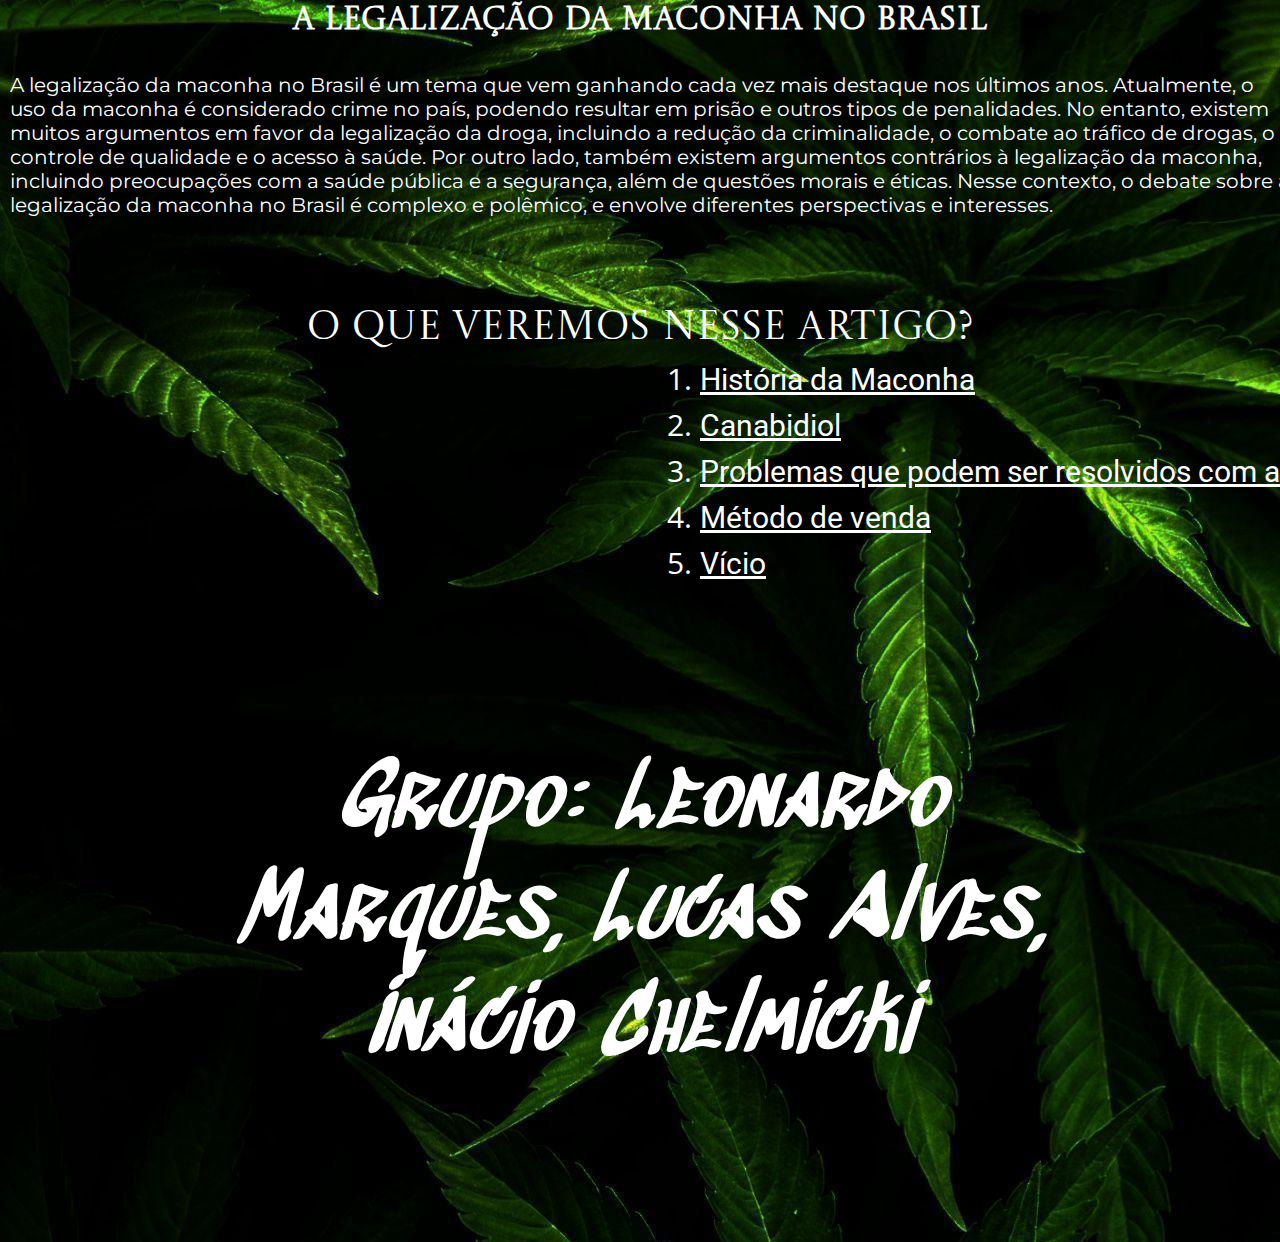
<file: index.html>
<!DOCTYPE html>
<html lang="pt-br">
  <head>
    <meta charset="UTF-8" />
    <meta http-equiv="X-UA-Compatible" content="IE=edge" />
    <meta name="viewport" content="width=device-width, initial-scale=1.0" />
    <link rel="stylesheet" href="style.css" />
    <link rel="preconnect" href="https://fonts.googleapis.com" />
    <link rel="preconnect" href="https://fonts.gstatic.com" crossorigin />
    <link href="
    <link rel="preconnect" href="https://fonts.googleapis.com" />
    <link rel="preconnect" href="https://fonts.gstatic.com" crossorigin />
    <link
      href="https://fonts.googleapis.com/css2?family=Castoro+Titling&family=Montserrat:wght@500&family=Open+Sans&family=Roboto&family=Sedgwick+Ave+Display&display=swap"
      rel="stylesheet"
    />
    <title>Legalização da maconha no Brasil</title>
  </head>
  <body>
    <div class="container">
      <div class="introduction">
        <h1 class="title">A legalização da maconha no Brasil</h1>
        <p class="start">
          A legalização da maconha no Brasil é um tema que vem ganhando cada vez
          mais destaque nos últimos anos. Atualmente, o uso da maconha é
          considerado crime no país, podendo resultar em prisão e outros tipos
          de penalidades. No entanto, existem muitos argumentos em favor da
          legalização da droga, incluindo a redução da criminalidade, o combate
          ao tráfico de drogas, o controle de qualidade e o acesso à saúde. Por
          outro lado, também existem argumentos contrários à legalização da
          maconha, incluindo preocupações com a saúde pública e a segurança,
          além de questões morais e éticas. Nesse contexto, o debate sobre a
          legalização da maconha no Brasil é complexo e polêmico, e envolve
          diferentes perspectivas e interesses.
        </p>
      </div>
      <br />
      <br />
      <div class="article">
        <p>O que veremos nesse artigo?</p>
      </div>
      <div class="list">
        <nav>
          <ol>
            <li><a href="maconha-medicinal.html">História da Maconha</a></li>
            <li><a href="canabidiol.html">Canabidiol</a></li>
            <li>
              <a href="problemas.html"
                >Problemas que podem ser resolvidos com a legalização</a
              >
            </li>
            <li><a href="vendas.html">Método de venda</a></li>
            <li><a href="vicio.html">Vício</a></li>
          </ol>
        </nav>
      </div>
      <div class="group">
        <p>Grupo: Leonardo Marques, Lucas Alves, Inácio Chelmicki</p>
      </div>
    </div>
  </body>
</html>
</file>
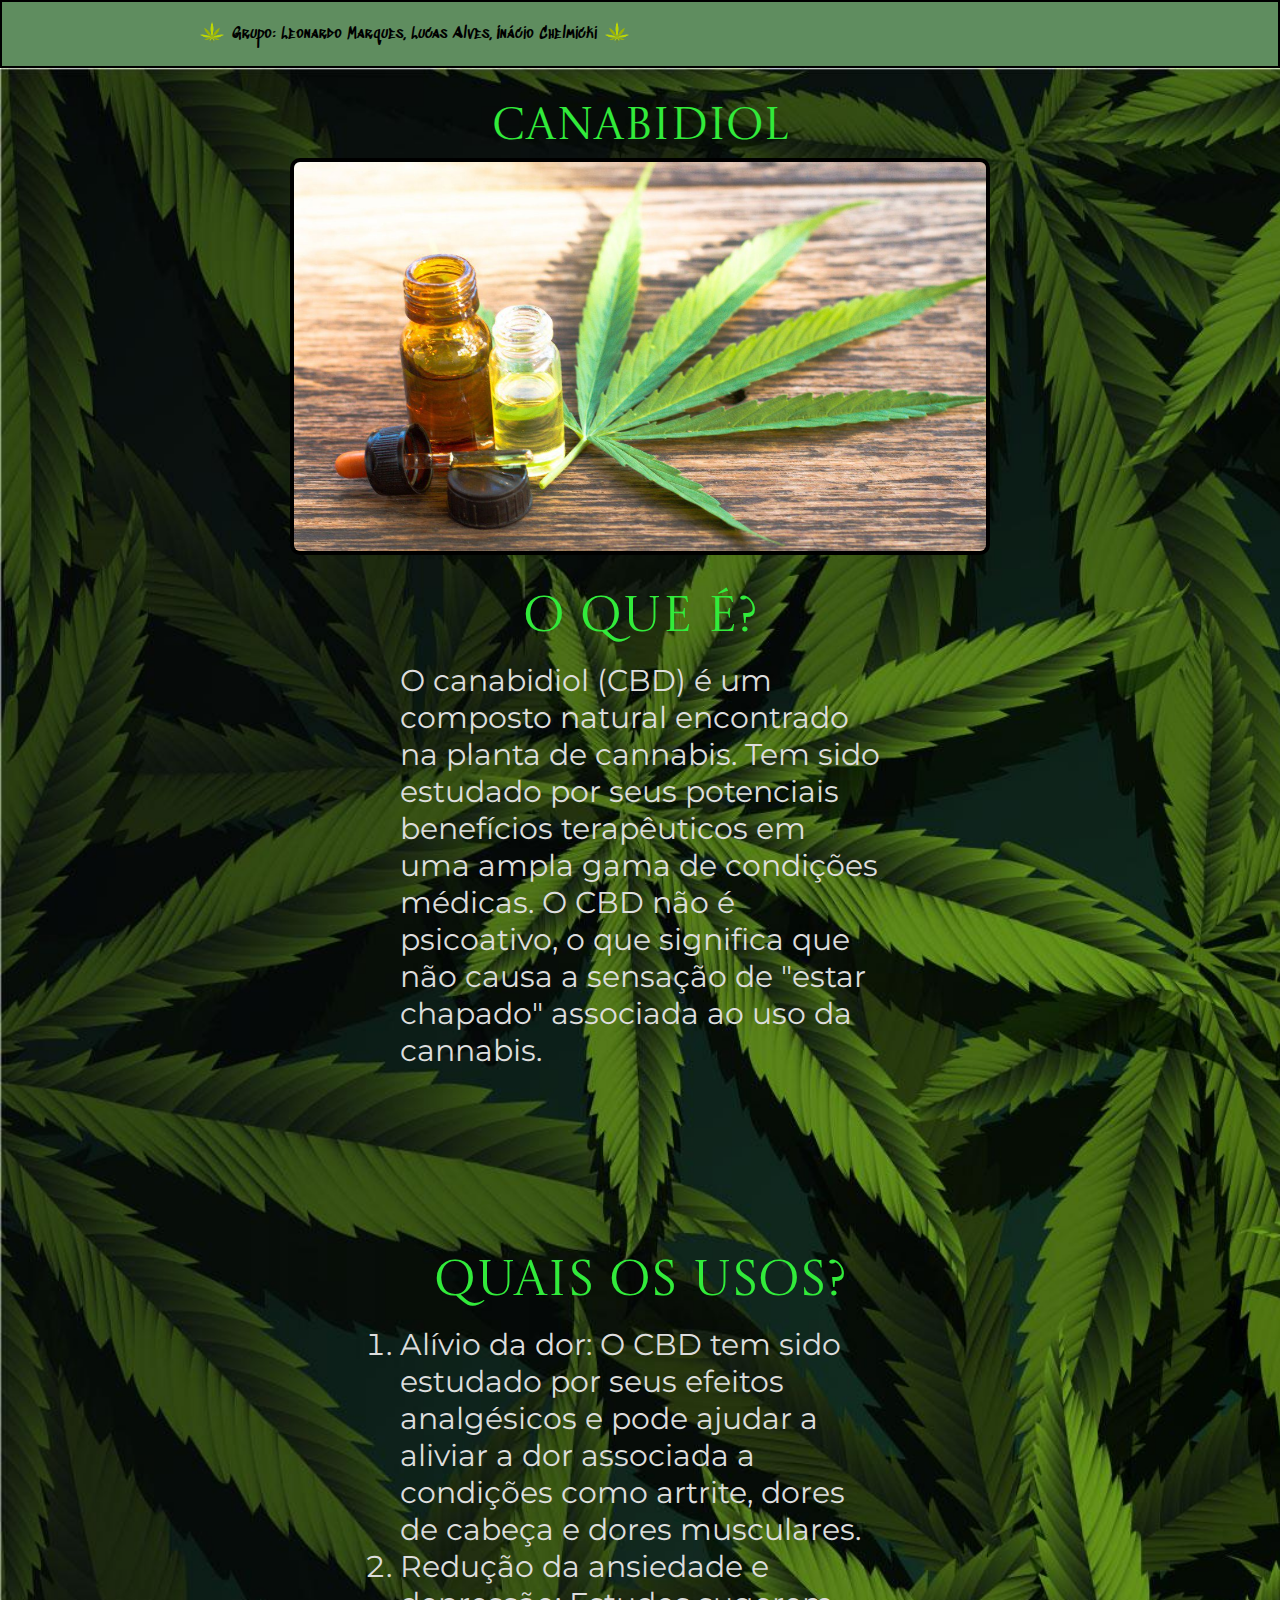
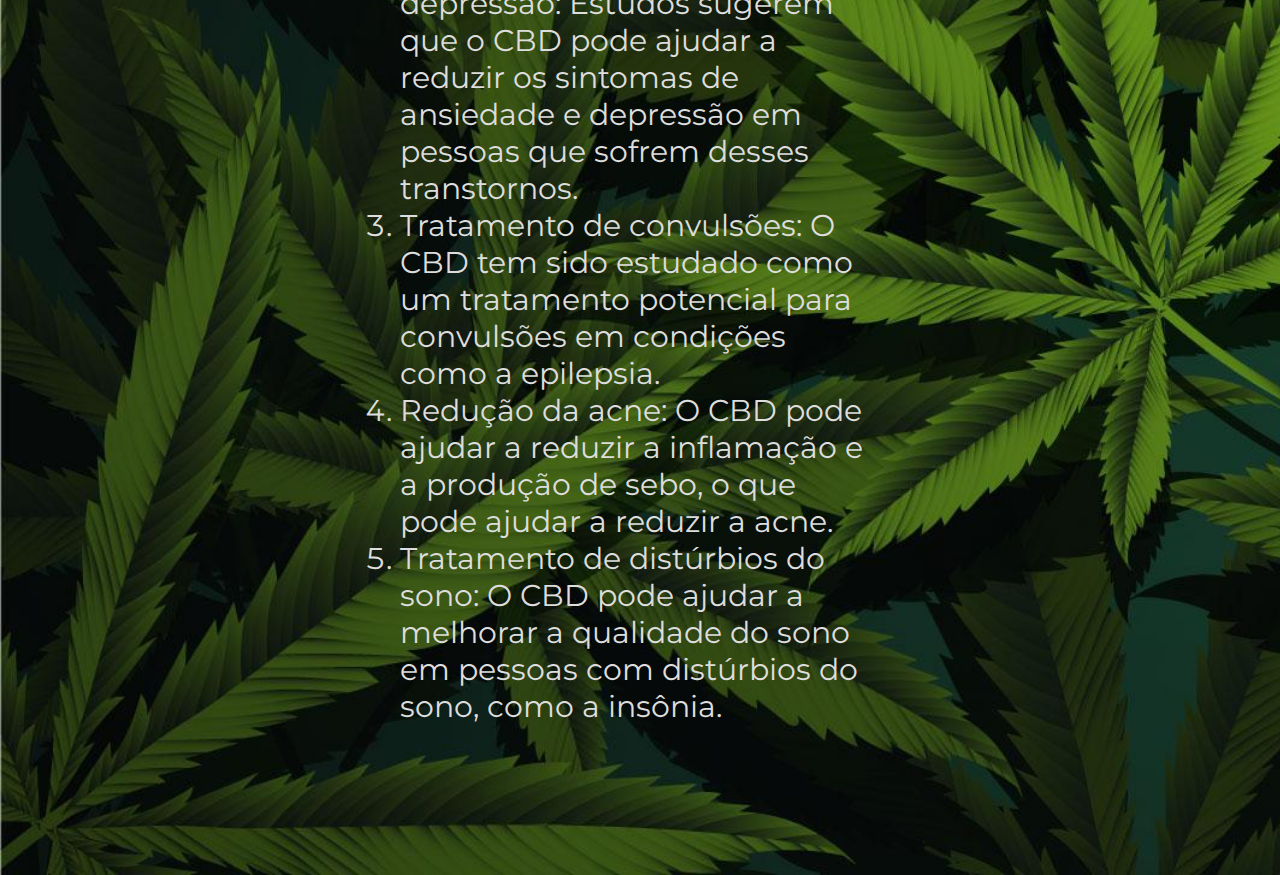
<file: canabidiol.html>
<!DOCTYPE html>
<html lang="en">
  <head>
    <meta charset="UTF-8" />
    <meta http-equiv="X-UA-Compatible" content="IE=edge" />
    <meta name="viewport" content="width=device-width, initial-scale=1.0" />
    <link rel="stylesheet" href="style2.css" />
    <link
      href="https://fonts.googleapis.com/css2?family=Castoro+Titling&family=Montserrat:wght@500&family=Open+Sans&family=Roboto&family=Sedgwick+Ave+Display&display=swap"
      rel="stylesheet"
    />
    <title>Canabidiol</title>
  </head>
  <body>
    <header class="header">
      <a href="index.html">
        <img
          class="logo"
          src="pngtree-marijuana-leaf-icon-in-flat-style-png-image_5101348.jpg"
          alt="logo-folha"
        />
      </a>
      <p class="group">
        Grupo: Leonardo Marques, Lucas Alves, Inácio Chelmicki
      </p>
      <a href="index.html">
        <img
          class="logo"
          src="pngtree-marijuana-leaf-icon-in-flat-style-png-image_5101348.jpg"
          alt="logo-folha"
        />
      </a>
    </header>
    <div class="container">
      <div class="title">
        <p>Canabidiol</p>
      </div>
      <div>
        <img src="shutterstock_641825092_1_widexl.jpg" alt="" class="imagem" />
      </div>
      <p id="what">O que é?</p>
      <p id="what-content">
        O canabidiol (CBD) é um composto natural encontrado na planta de
        cannabis. Tem sido estudado por seus potenciais benefícios terapêuticos
        em uma ampla gama de condições médicas. O CBD não é psicoativo, o que
        significa que não causa a sensação de "estar chapado" associada ao uso
        da cannabis.
      </p>
      <p id="uso">Quais os usos?</p>
      <p>
        <ol id="uso-content">
          <li>Alívio da dor: O CBD tem sido estudado por seus efeitos analgésicos e pode ajudar a aliviar a dor associada a condições como artrite, dores de cabeça e dores musculares.</li>
          <li>Redução da ansiedade e depressão: Estudos sugerem que o CBD pode ajudar a reduzir os sintomas de ansiedade e depressão em pessoas que sofrem desses transtornos.</li>
          <li>Tratamento de convulsões: O CBD tem sido estudado como um tratamento potencial para convulsões em condições como a epilepsia.</li>
          <li>Redução da acne: O CBD pode ajudar a reduzir a inflamação e a produção de sebo, o que pode ajudar a reduzir a acne.</li>
          <li>Tratamento de distúrbios do sono: O CBD pode ajudar a melhorar a qualidade do sono em pessoas com distúrbios do sono, como a insônia.</li>
        </ol>
      </p>
    </div>
  </body>
</html>
</file>
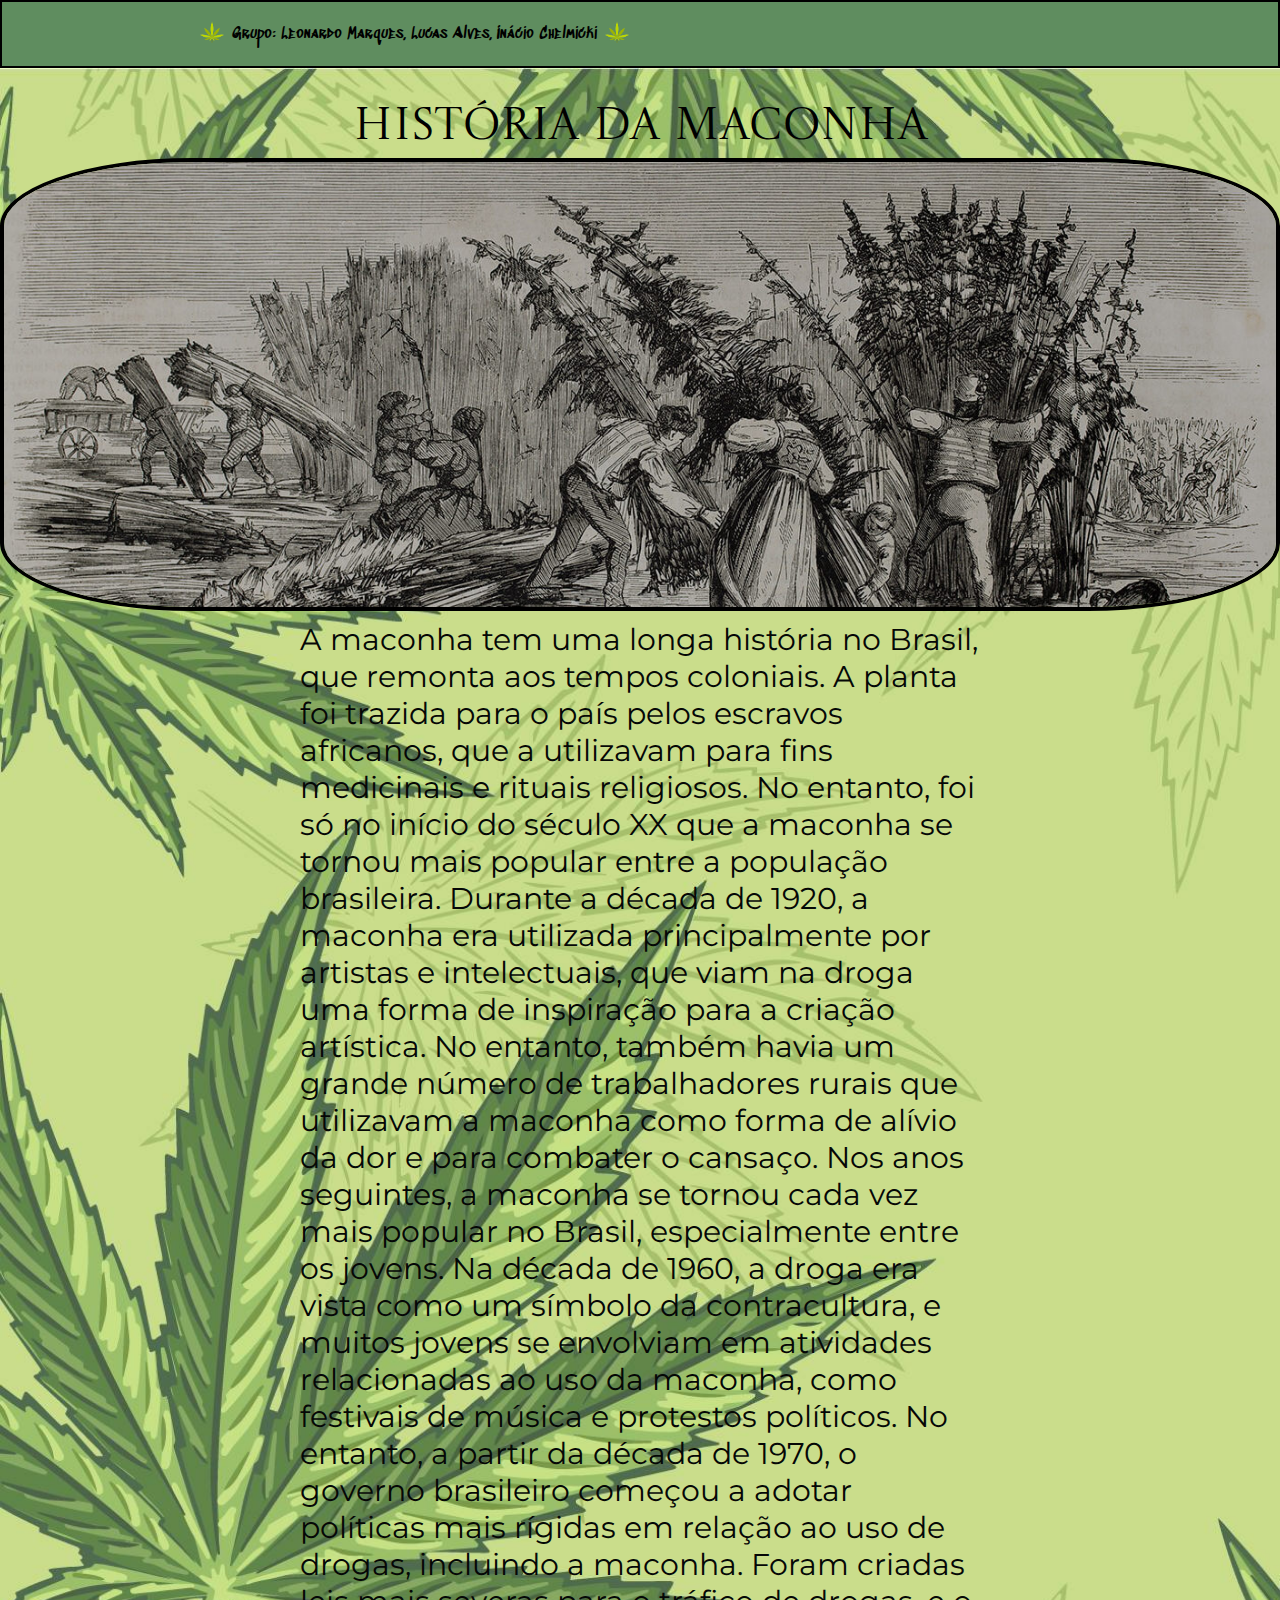
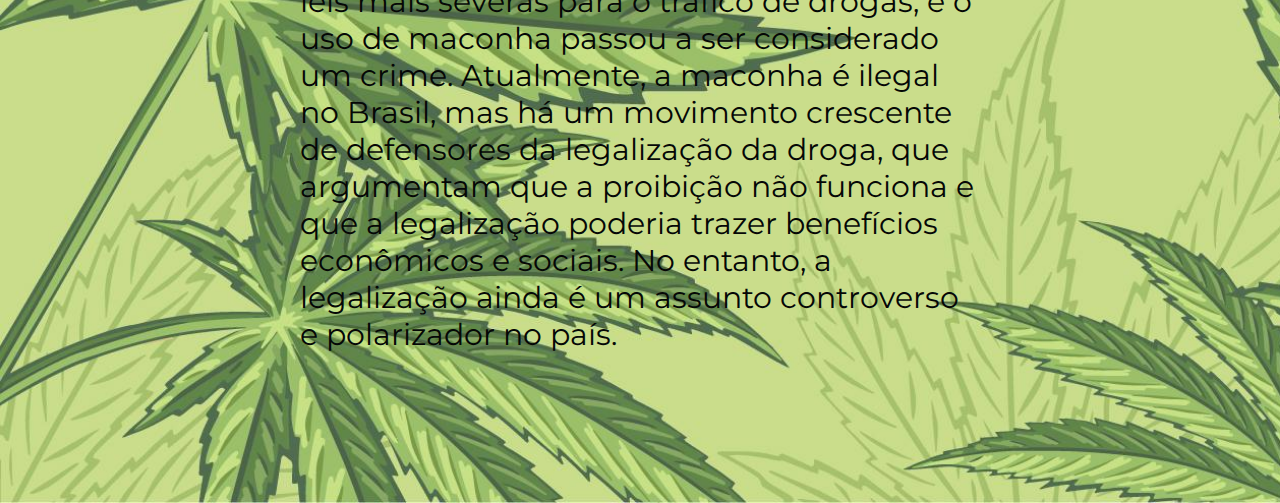
<file: maconha-medicinal.html>
<!DOCTYPE html>
<html lang="en">
  <head>
    <meta charset="UTF-8" />
    <meta http-equiv="X-UA-Compatible" content="IE=edge" />
    <meta name="viewport" content="width=device-width, initial-scale=1.0" />
    <link rel="stylesheet" href="style1.css" />
    <link
      href="https://fonts.googleapis.com/css2?family=Castoro+Titling&family=Montserrat:wght@500&family=Open+Sans&family=Roboto&family=Sedgwick+Ave+Display&display=swap"
      rel="stylesheet"
    />
    <title>História da Maconha</title>
  </head>
  <body>
    <header class="header">
      <a href="index.html">
        <img
          class="logo"
          src="pngtree-marijuana-leaf-icon-in-flat-style-png-image_5101348.jpg"
          alt="logo-folha"
        />
      </a>
      <p class="group">
        Grupo: Leonardo Marques, Lucas Alves, Inácio Chelmicki
      </p>
      <a href="index.html">
        <img
          class="logo"
          src="pngtree-marijuana-leaf-icon-in-flat-style-png-image_5101348.jpg"
          alt="logo-folha"
        />
      </a>
    </header>
    <div class="container">
      <div class="title">
        <p>História da Maconha</p>
      </div>
      <img src="history-of-cannabis-e1571361169352.jpg" alt="" class="img" />
      <div class="history">
        <p>
          A maconha tem uma longa história no Brasil, que remonta aos tempos
          coloniais. A planta foi trazida para o país pelos escravos africanos,
          que a utilizavam para fins medicinais e rituais religiosos. No
          entanto, foi só no início do século XX que a maconha se tornou mais
          popular entre a população brasileira. Durante a década de 1920, a
          maconha era utilizada principalmente por artistas e intelectuais, que
          viam na droga uma forma de inspiração para a criação artística. No
          entanto, também havia um grande número de trabalhadores rurais que
          utilizavam a maconha como forma de alívio da dor e para combater o
          cansaço. Nos anos seguintes, a maconha se tornou cada vez mais popular
          no Brasil, especialmente entre os jovens. Na década de 1960, a droga
          era vista como um símbolo da contracultura, e muitos jovens se
          envolviam em atividades relacionadas ao uso da maconha, como festivais
          de música e protestos políticos. No entanto, a partir da década de
          1970, o governo brasileiro começou a adotar políticas mais rígidas em
          relação ao uso de drogas, incluindo a maconha. Foram criadas leis mais
          severas para o tráfico de drogas, e o uso de maconha passou a ser
          considerado um crime. Atualmente, a maconha é ilegal no Brasil, mas há
          um movimento crescente de defensores da legalização da droga, que
          argumentam que a proibição não funciona e que a legalização poderia
          trazer benefícios econômicos e sociais. No entanto, a legalização
          ainda é um assunto controverso e polarizador no país.
        </p>
      </div>
    </div>
  </body>
</html>
</file>
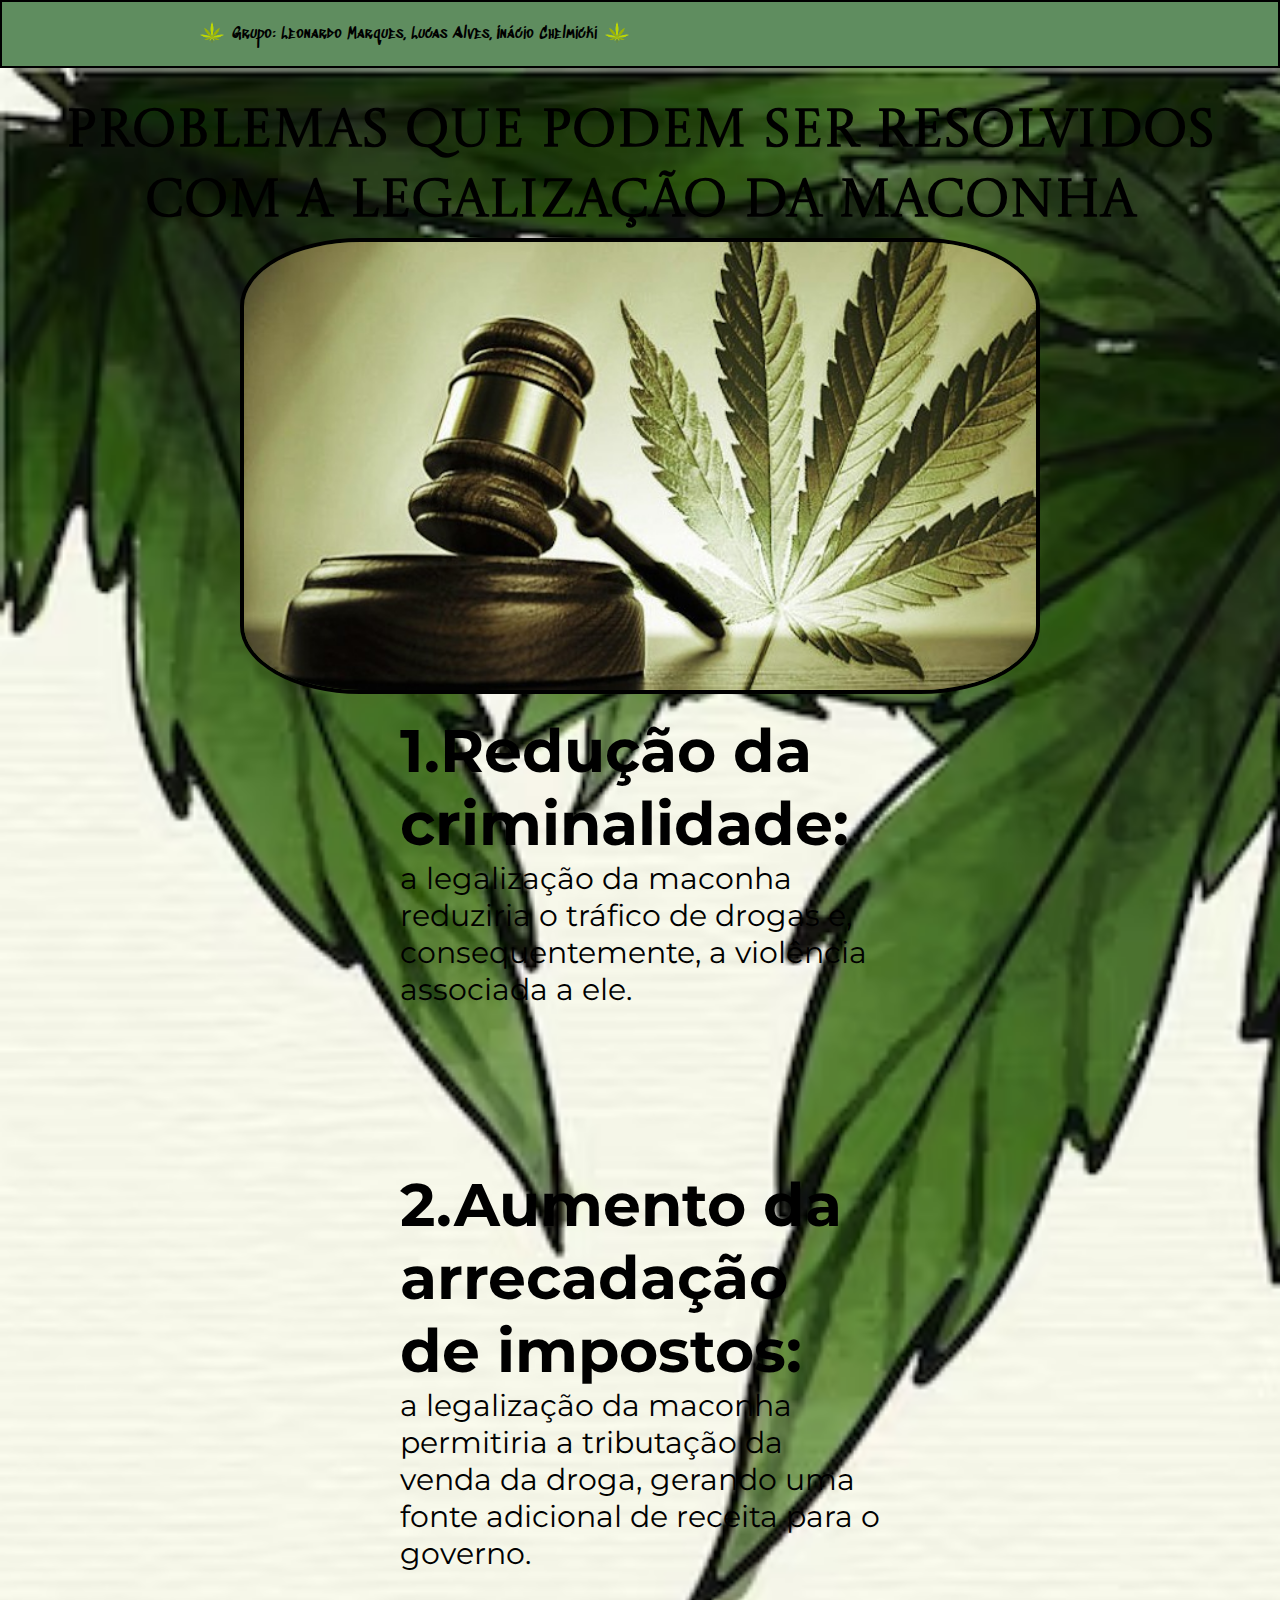
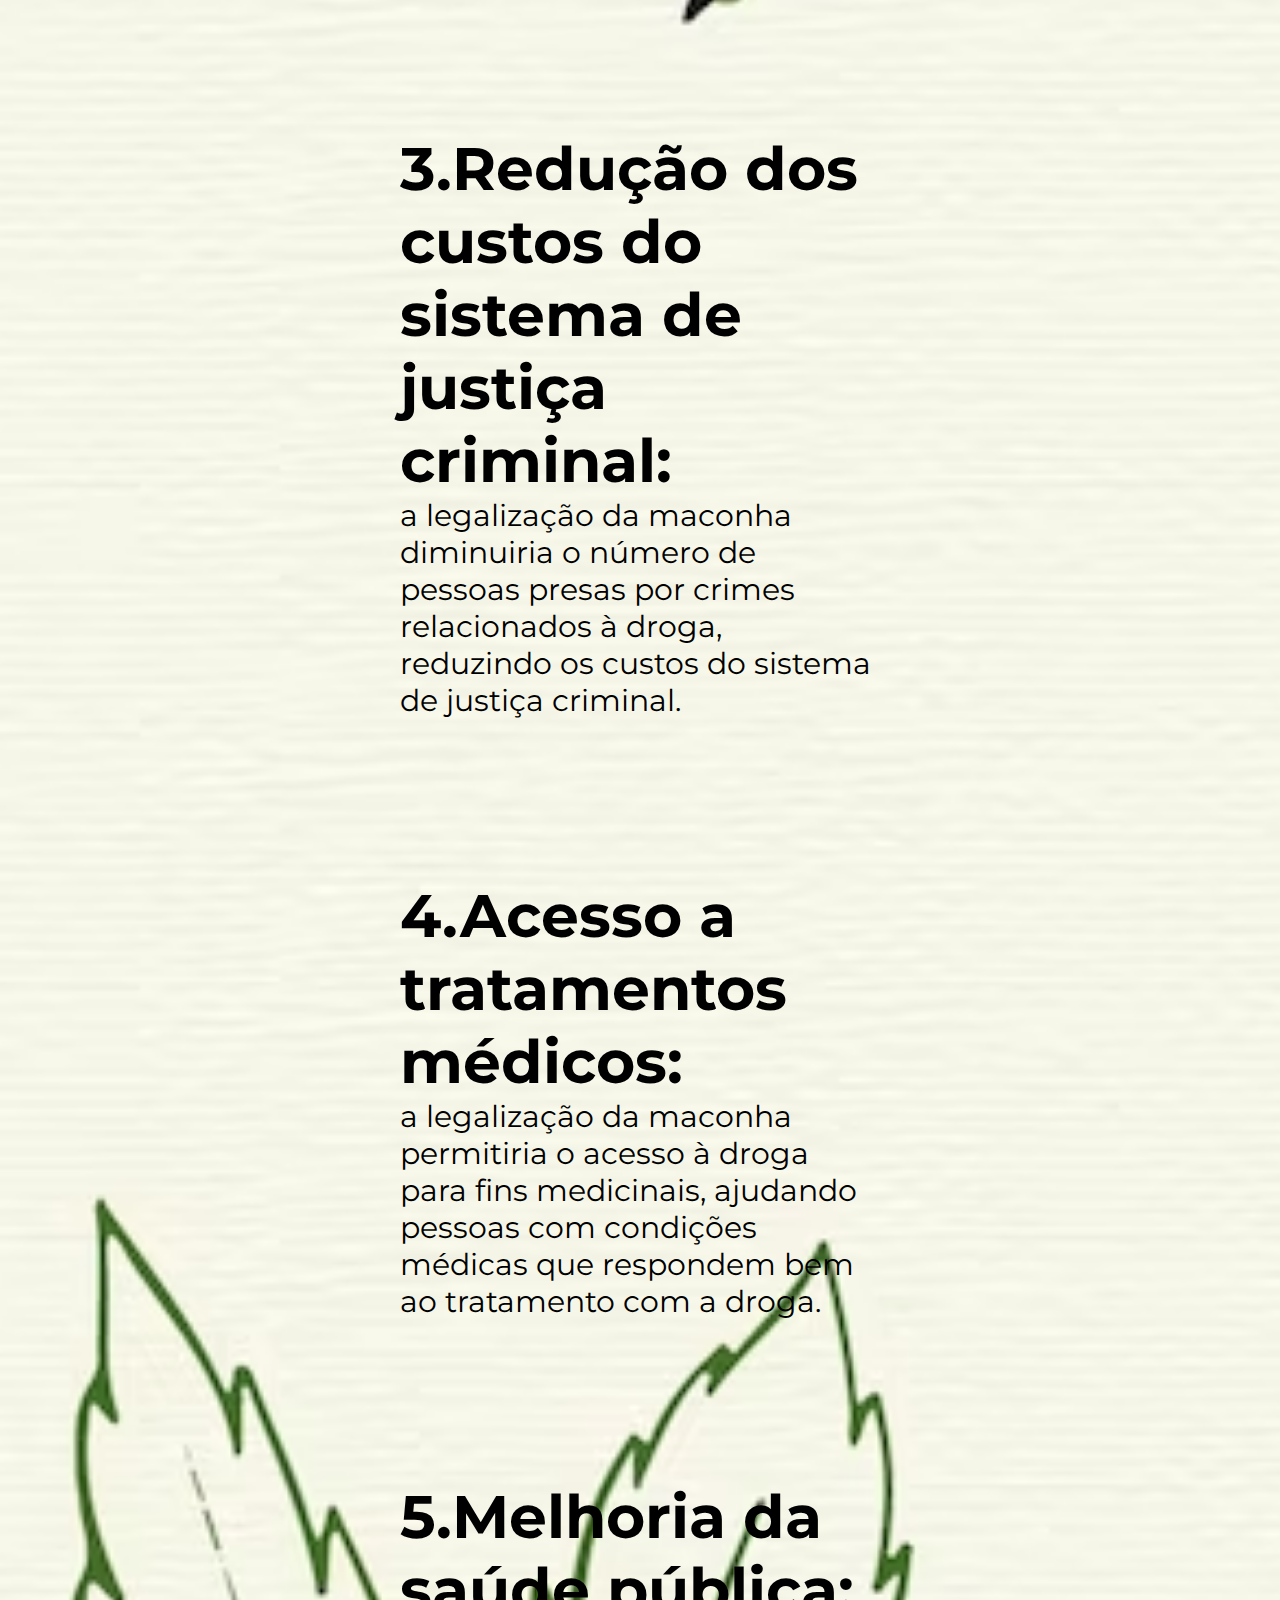
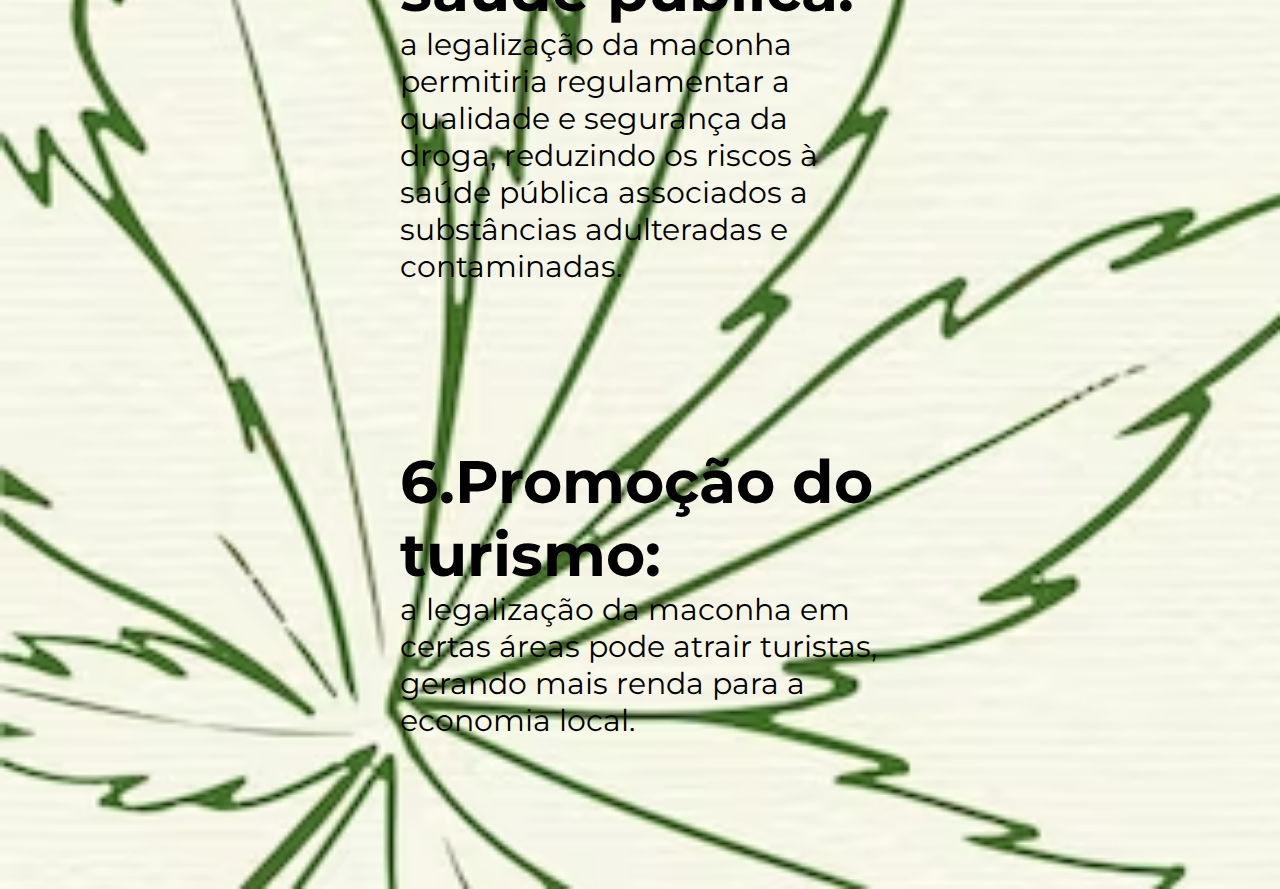
<file: problemas.html>
<!DOCTYPE html>
<html lang="en">
  <head>
    <meta charset="UTF-8" />
    <meta http-equiv="X-UA-Compatible" content="IE=edge" />
    <meta name="viewport" content="width=device-width, initial-scale=1.0" />
    <link rel="stylesheet" href="style3.css" />
    <link
      href="https://fonts.googleapis.com/css2?family=Castoro+Titling&family=Montserrat:wght@500&family=Open+Sans&family=Roboto&family=Sedgwick+Ave+Display&display=swap"
      rel="stylesheet"
    />
    <title>A solução</title>
  </head>
  <body>
    <header class="header">
      <a href="index.html">
        <img
          class="logo"
          src="pngtree-marijuana-leaf-icon-in-flat-style-png-image_5101348.jpg"
          alt="logo-folha"
        />
      </a>
      <p class="group">
        Grupo: Leonardo Marques, Lucas Alves, Inácio Chelmicki
      </p>
      <a href="index.html">
        <img
          class="logo"
          src="pngtree-marijuana-leaf-icon-in-flat-style-png-image_5101348.jpg"
          alt="logo-folha"
        />
      </a>
    </header>
    <div class="container">
      <div class="title">
        <h3>Problemas que podem ser resolvidos com a legalização da Maconha</h3>
      </div>
      <div>
        <img src="imagem-para-solução.jpg" alt="" class="imagem" />
      </div>
      <div class="motivo1">
        <p>
          <h1>1.Redução da criminalidade:</h1>a legalização da maconha reduziria o
          tráfico de drogas e, consequentemente, a violência associada a ele.
        </p>
      </div>
      <div class="motivo2">
        <p>
          <h1>2.Aumento da arrecadação de impostos:</h1>a legalização da maconha
          permitiria a tributação da venda da droga, gerando uma fonte adicional
          de receita para o governo.
        </p>
      </div>
      <div class="motivo3">
        <p>
          <h1>3.Redução dos custos do sistema de justiça criminal:</h1>a legalização da
          maconha diminuiria o número de pessoas presas por crimes relacionados
          à droga, reduzindo os custos do sistema de justiça criminal.
        </p>
      </div>
      <div class="motivo4">
        <p>
          <h1>4.Acesso a tratamentos médicos:</h1>a legalização da maconha permitiria o
          acesso à droga para fins medicinais, ajudando pessoas com condições
          médicas que respondem bem ao tratamento com a droga.
        </p>
      </div>
      <div class="motivo5">
        <p>
          <h1>5.Melhoria da saúde pública:</h1>a legalização da maconha permitiria
          regulamentar a qualidade e segurança da droga, reduzindo os riscos à
          saúde pública associados a substâncias adulteradas e contaminadas.
        </p>
      </div>
      <div class="motivo6">
        <p>
          <h1>6.Promoção do turismo:</h1>a legalização da maconha em certas áreas pode
          atrair turistas, gerando mais renda para a economia local.
        </p>
      </div>
    </div>
  </body>
</html>
</file>
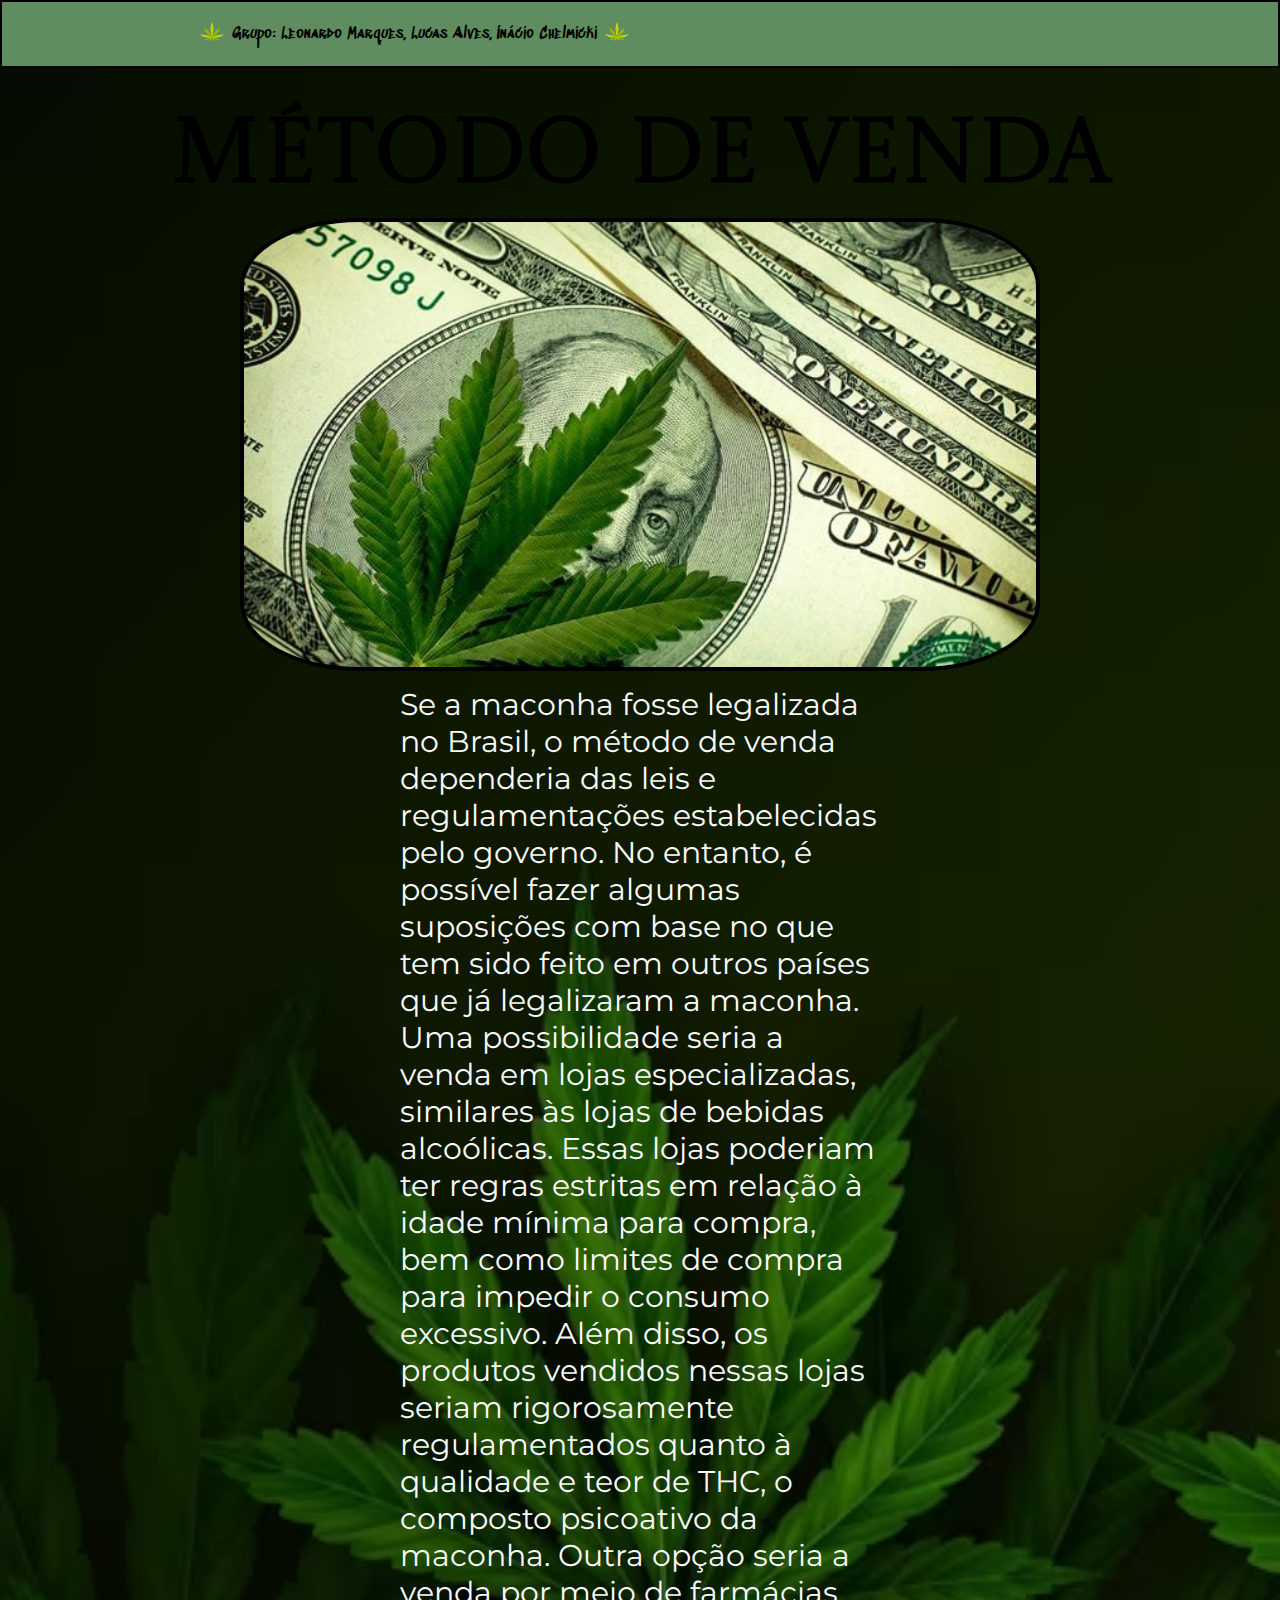
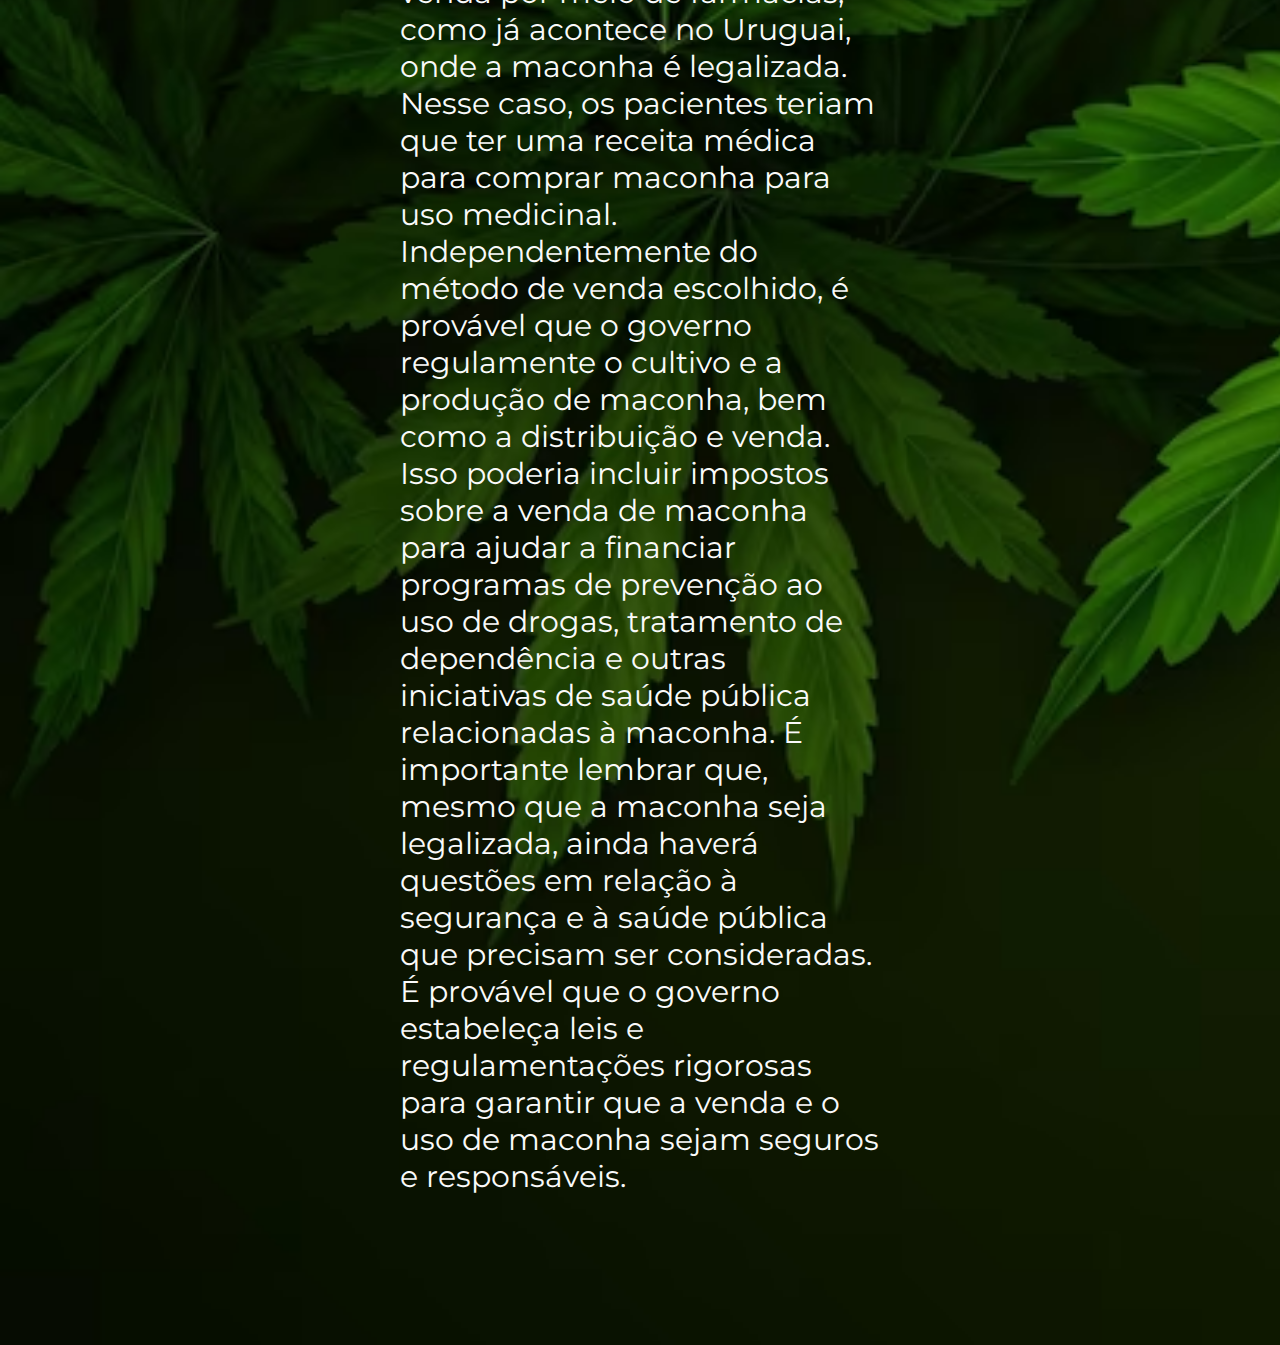
<file: vendas.html>
<!DOCTYPE html>
<html lang="en">
  <head>
    <meta charset="UTF-8" />
    <meta http-equiv="X-UA-Compatible" content="IE=edge" />
    <meta name="viewport" content="width=device-width, initial-scale=1.0" />
    <link rel="stylesheet" href="style4.css" />
    <link
      href="https://fonts.googleapis.com/css2?family=Castoro+Titling&family=Montserrat:wght@500&family=Open+Sans&family=Roboto&family=Sedgwick+Ave+Display&display=swap"
      rel="stylesheet"
    />
    <title>Método de Venda</title>
  </head>
  <body>
    <header class="header">
      <a href="index.html">
        <img
          class="logo"
          src="pngtree-marijuana-leaf-icon-in-flat-style-png-image_5101348.jpg"
          alt="logo-folha"
        />
      </a>
      <p class="group">
        Grupo: Leonardo Marques, Lucas Alves, Inácio Chelmicki
      </p>
      <a href="index.html">
        <img
          class="logo"
          src="pngtree-marijuana-leaf-icon-in-flat-style-png-image_5101348.jpg"
          alt="logo-folha"
        />
      </a>
    </header>
    <div class="container">
      <div class="title">
        <h1>Método de venda</h1>
      </div>
      <div>
        <img
          src="Dolar-Canabis-628x353.jpg"
          alt="dinheiro e maconha"
          class="imagem"
        />
      </div>
      <div class="text-content">
        <p>
          Se a maconha fosse legalizada no Brasil, o método de venda dependeria
          das leis e regulamentações estabelecidas pelo governo. No entanto, é
          possível fazer algumas suposições com base no que tem sido feito em
          outros países que já legalizaram a maconha. Uma possibilidade seria a
          venda em lojas especializadas, similares às lojas de bebidas
          alcoólicas. Essas lojas poderiam ter regras estritas em relação à
          idade mínima para compra, bem como limites de compra para impedir o
          consumo excessivo. Além disso, os produtos vendidos nessas lojas
          seriam rigorosamente regulamentados quanto à qualidade e teor de THC,
          o composto psicoativo da maconha. Outra opção seria a venda por meio
          de farmácias, como já acontece no Uruguai, onde a maconha é
          legalizada. Nesse caso, os pacientes teriam que ter uma receita médica
          para comprar maconha para uso medicinal. Independentemente do método
          de venda escolhido, é provável que o governo regulamente o cultivo e a
          produção de maconha, bem como a distribuição e venda. Isso poderia
          incluir impostos sobre a venda de maconha para ajudar a financiar
          programas de prevenção ao uso de drogas, tratamento de dependência e
          outras iniciativas de saúde pública relacionadas à maconha. É
          importante lembrar que, mesmo que a maconha seja legalizada, ainda
          haverá questões em relação à segurança e à saúde pública que precisam
          ser consideradas. É provável que o governo estabeleça leis e
          regulamentações rigorosas para garantir que a venda e o uso de maconha
          sejam seguros e responsáveis.
        </p>
      </div>
    </div>
  </body>
</html>
</file>
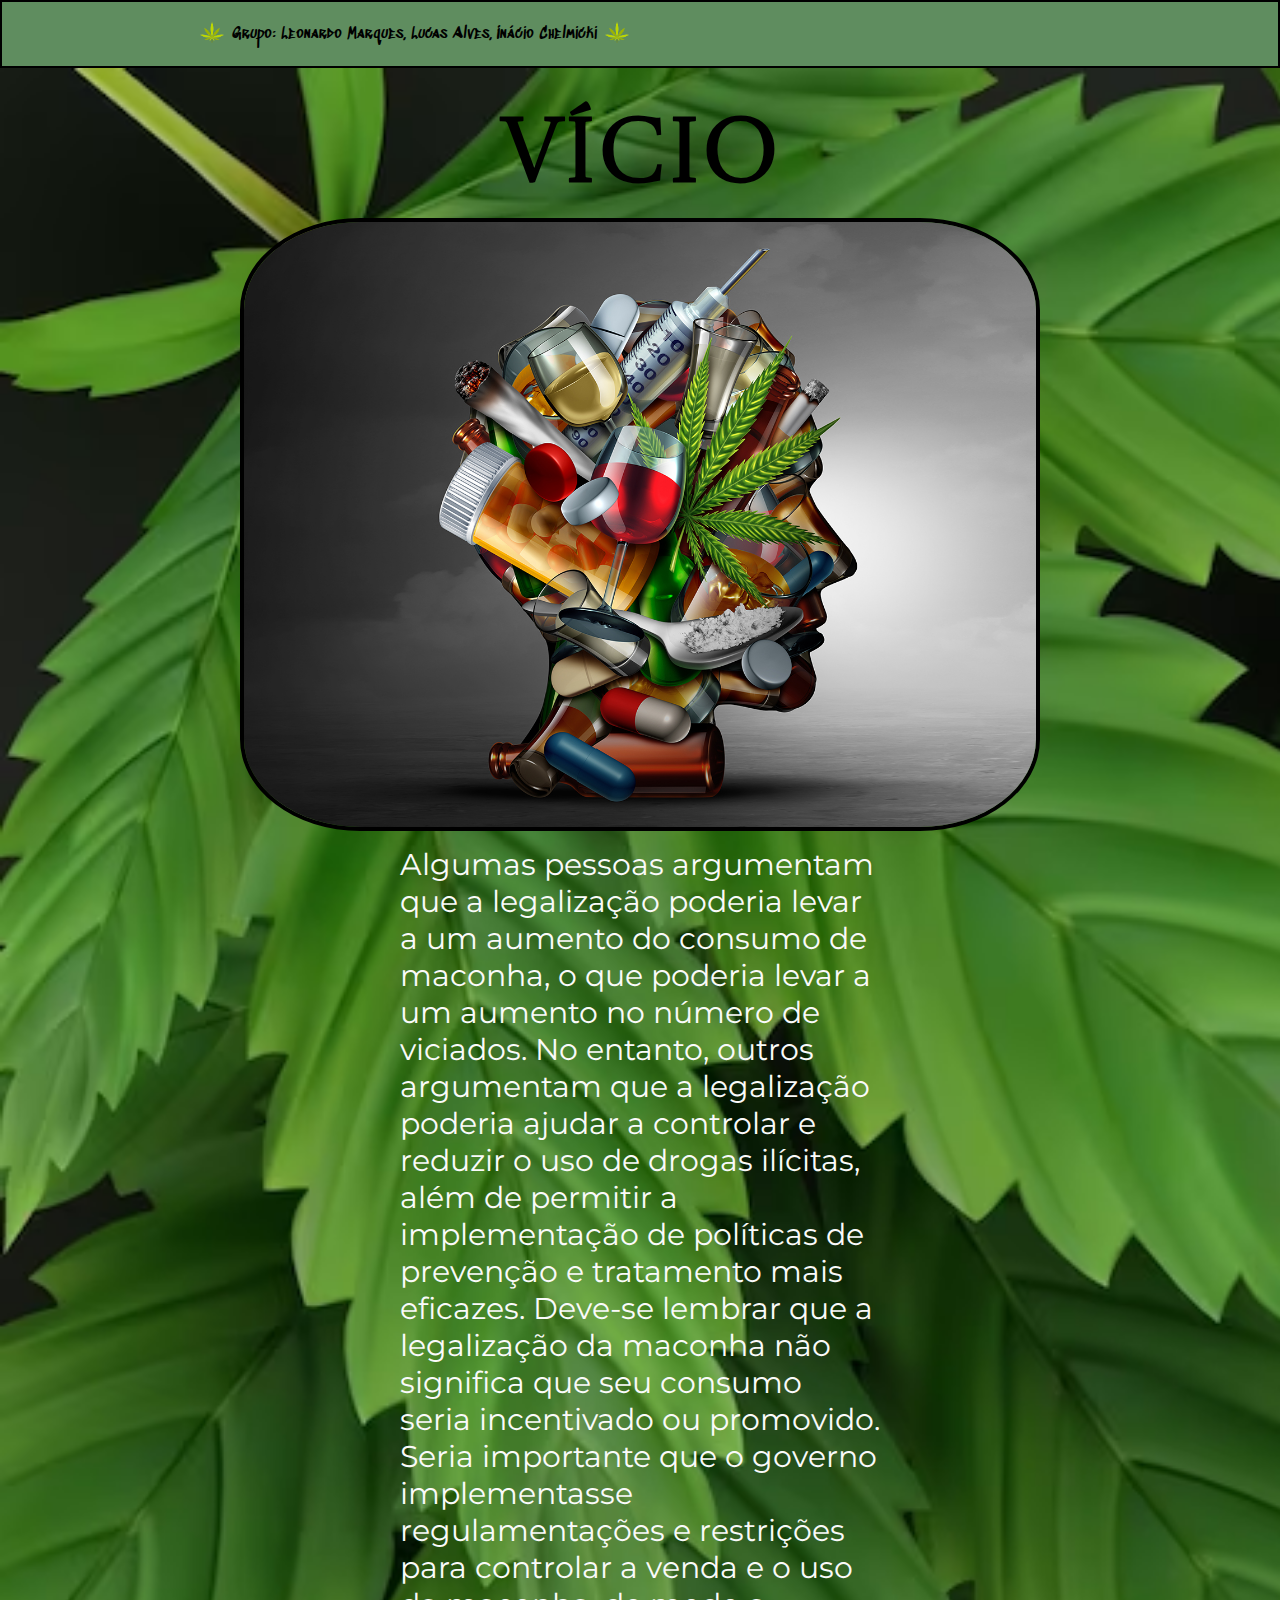
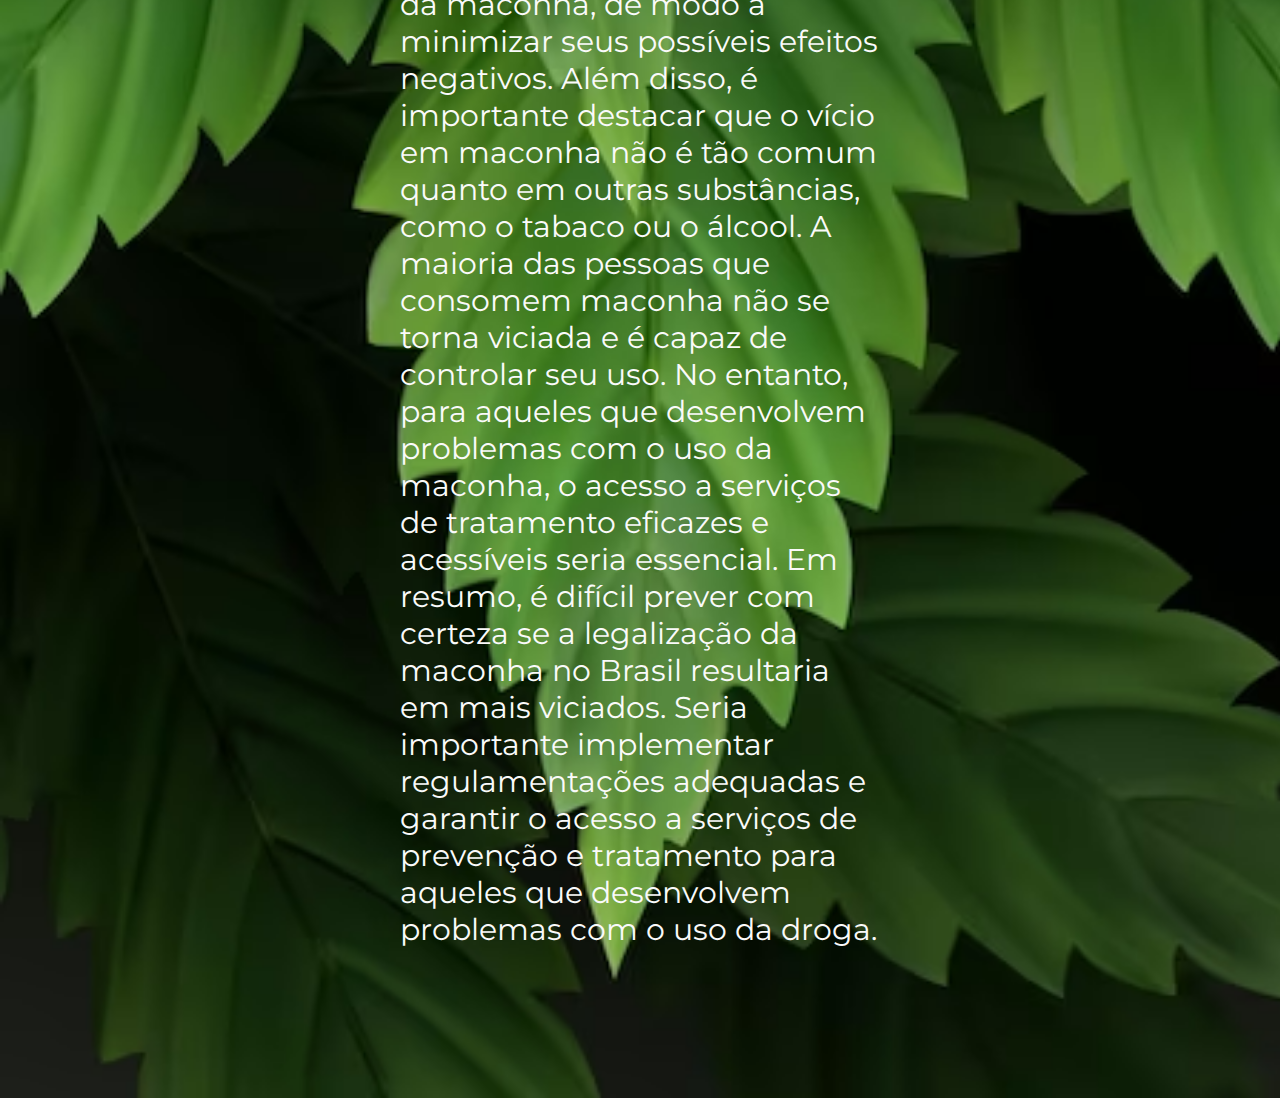
<file: vicio.html>
<!DOCTYPE html>
<html lang="en">
  <head>
    <meta charset="UTF-8" />
    <meta http-equiv="X-UA-Compatible" content="IE=edge" />
    <meta name="viewport" content="width=device-width, initial-scale=1.0" />
    <link rel="stylesheet" href="style5.css" />
    <link
      rel="stylesheet"
      href="https://fonts.googleapis.com/css2?family=Castoro+Titling&family=Montserrat:wght@500&family=Open+Sans&family=Roboto&family=Sedgwick+Ave+Display&display=swap"
    />
    <title>Vício</title>
  </head>
  <body>
    <header class="header">
      <a href="index.html">
        <img
          class="logo"
          src="pngtree-marijuana-leaf-icon-in-flat-style-png-image_5101348.jpg"
          alt="logo-folha"
        />
      </a>
      <p class="group">
        Grupo: Leonardo Marques, Lucas Alves, Inácio Chelmicki
      </p>
      <a href="index.html">
        <img
          class="logo"
          src="pngtree-marijuana-leaf-icon-in-flat-style-png-image_5101348.jpg"
          alt="logo-folha"
        />
      </a>
    </header>
    <div class="container">
      <div class="title">
        <h1>Vício</h1>
      </div>
      <div>
        <img src="vicio-imagem.jpg" alt="vicio" class="imagem" />
      </div>
      <div class="text-content">
        <p>
          Algumas pessoas argumentam que a legalização poderia levar a um
          aumento do consumo de maconha, o que poderia levar a um aumento no
          número de viciados. No entanto, outros argumentam que a legalização
          poderia ajudar a controlar e reduzir o uso de drogas ilícitas, além de
          permitir a implementação de políticas de prevenção e tratamento mais
          eficazes. Deve-se lembrar que a legalização da maconha não significa
          que seu consumo seria incentivado ou promovido. Seria importante que o
          governo implementasse regulamentações e restrições para controlar a
          venda e o uso da maconha, de modo a minimizar seus possíveis efeitos
          negativos. Além disso, é importante destacar que o vício em maconha
          não é tão comum quanto em outras substâncias, como o tabaco ou o
          álcool. A maioria das pessoas que consomem maconha não se torna
          viciada e é capaz de controlar seu uso. No entanto, para aqueles que
          desenvolvem problemas com o uso da maconha, o acesso a serviços de
          tratamento eficazes e acessíveis seria essencial. Em resumo, é difícil
          prever com certeza se a legalização da maconha no Brasil resultaria em
          mais viciados. Seria importante implementar regulamentações adequadas
          e garantir o acesso a serviços de prevenção e tratamento para aqueles
          que desenvolvem problemas com o uso da droga.
        </p>
      </div>
    </div>
  </body>
</html>
</file>
<file: style.css>
* {
  margin: 0;
  padding: 0;
  box-sizing: border-box;
}

.title {
  font-family: "Castoro Titling", cursive;
  text-align: center;
  color: white;
}

.start {
  font-family: "Montserrat", cursive;
  padding-top: 30px;
  font-size: 20px;
  color: white;
  width: 100%;
  margin-left: 10px;
}

.article {
  font-family: "Castoro Titling", cursive;
  font-size: 40px;
  text-align: center;
  color: white;
  padding-top: 50px;
}

.list {
  font-family: "Open Sans", cursive;
  width: 100%;
  max-width: 900px;
  font-size: 30px;
  line-height: 45px;
  margin-left: 700px;
  color: white;
}

.container {
  margin: 0px auto 0px auto;
  width: 100%;
  height: 100%;
  min-height: 100vh;
  background-image: url(maconha.jpg);
}

.group {
  color: white;
  font-size: 90px;
  text-align: center;
  font-family: "Sedgwick Ave Display", cursive;
  padding: 160px;
  font-style: italic;
}

a:any-link {
  color: white;
  font-family: "Roboto";
  transition: 0.4s;
  cursor: pointer;
}

a:hover {
  color: green;
}
</file>
<file: style2.css>
* {
  padding: 0;
  margin: 0;
  box-sizing: border-box;
}

.header {
  background-color: rgb(95, 141, 95);
  display: flex;
  align-items: center;
  padding: 10px 190px;
  border: 2px solid black;
}

.logo {
  width: 40px;
}

.group {
  font-family: "Sedgwick Ave Display", cursive;
}

.title {
  font-size: 45px;
  font-family: "Castoro Titling", cursive;
  text-align: center;
  padding-top: 30px;
  color: rgb(50, 235, 59);
}

.imagem {
  width: 700px;
  display: block;
  margin: 0px auto;
  border: 4px solid black;
  border-radius: 10px;
}

.container {
  background-image: url(planodefundo2.jpg);
  min-height: 100vh;
  background-repeat: no-repeat;
  background-size: cover;
}

#what {
  font-size: 50px;
  font-family: "Castoro Titling";
  text-align: center;
  color: rgb(50, 235, 59);
  padding-top: 30px;
}

#what-content {
  font-size: 30px;
  font-family: "Montserrat", cursive;
  padding: 10px 400px 150px 400px;
  color: rgb(221, 221, 221);
}

#uso {
  font-size: 50px;
  font-family: "Castoro Titling";
  text-align: center;
  color: rgb(50, 235, 59);
  padding-top: 30px;
}

#uso-content {
  font-size: 30px;
  font-family: "Montserrat", cursive;
  padding: 10px 400px 150px 400px;
  color: rgb(221, 221, 221);
}
</file>
<file: style1.css>
* {
  padding: 0;
  margin: 0;
  box-sizing: border-box;
}

.header {
  background-color: rgb(95, 141, 95);
  display: flex;
  align-items: center;
  padding: 10px 190px;
  border: 2px solid black;
}

.logo {
  width: 40px;
}

.group {
  font-family: "Sedgwick Ave Display", cursive;
}

.container {
  background-image: url(planodefundo1.jpg);
  background-repeat: no-repeat;
  background-size: cover;
  min-height: 100vh;
}

.title {
  font-size: 45px;
  font-family: "Castoro Titling", cursive;
  text-align: center;
  padding-top: 30px;
}

.history {
  font-size: 30px;
  font-family: "Montserrat", cursive;
  padding: 10px 300px 150px 300px;
  color: rgb(5, 7, 6);
}

.img {
  height: auto;
  max-width: 100%;
  box-shadow: none;
  display: block;
  margin: 0px auto;
  border: 4px solid rgb(0, 0, 0);
  border-radius: 15%;
}
</file>
<file: style3.css>
* {
  padding: 0;
  margin: 0;
  box-sizing: border-box;
}

.header {
  background-color: rgb(95, 141, 95);
  display: flex;
  align-items: center;
  padding: 10px 190px;
  border: 2px solid black;
}

.logo {
  width: 40px;
}

.group {
  font-family: "Sedgwick Ave Display", cursive;
}

.title {
  font-size: 45px;
  font-family: "Castoro Titling", cursive;
  text-align: center;
  padding-top: 30px;
}

.container {
  background-image: url(planodefundo4.avif);
  background-repeat: no-repeat;
  background-size: cover;
  min-height: 100vh;
}

.imagem {
  display: block;
  margin: 0px auto;
  border: 4px solid black;
  border-radius: 15%;
  width: 800px;
}

.motivo1 {
  font-size: 30px;
  font-family: "Montserrat", cursive;
  padding: 20px 400px 150px 400px;
  color: rgb(0, 0, 0);
}

.motivo2 {
  font-size: 30px;
  font-family: "Montserrat", cursive;
  padding: 10px 400px 150px 400px;
  color: rgb(0, 0, 0);
}

.motivo3 {
  font-size: 30px;
  font-family: "Montserrat", cursive;
  padding: 10px 400px 150px 400px;
  color: rgb(0, 0, 0);
}

.motivo4 {
  font-size: 30px;
  font-family: "Montserrat", cursive;
  padding: 10px 400px 150px 400px;
  color: rgb(0, 0, 0);
}

.motivo5 {
  font-size: 30px;
  font-family: "Montserrat", cursive;
  padding: 10px 400px 150px 400px;
  color: rgb(0, 0, 0);
}

.motivo6 {
  font-size: 30px;
  font-family: "Montserrat", cursive;
  padding: 10px 400px 150px 400px;
  color: rgb(0, 0, 0);
}
</file>
<file: style4.css>
* {
  padding: 0;
  margin: 0;
  box-sizing: border-box;
}

.header {
  background-color: rgb(95, 141, 95);
  display: flex;
  align-items: center;
  padding: 10px 190px;
  border: 2px solid black;
}

.logo {
  width: 40px;
}

.group {
  font-family: "Sedgwick Ave Display", cursive;
}
.title {
  font-size: 45px;
  font-family: "Castoro Titling", cursive;
  text-align: center;
  padding-top: 30px;
}

.imagem {
  display: block;
  margin: 0px auto;
  border: 4px solid black;
  border-radius: 15%;
  width: 800px;
}

.text-content {
  font-size: 30px;
  font-family: "Montserrat", cursive;
  padding: 15px 400px 150px 400px;
  color: rgb(250, 250, 250);
}

.container {
  background-image: url(planodefundo5.avif);
  background-repeat: no-repeat;
  background-size: cover;
  min-height: 100vh;
}
</file>
<file: style5.css>
* {
  padding: 0;
  margin: 0;
  box-sizing: border-box;
}

.header {
  background-color: rgb(95, 141, 95);
  display: flex;
  align-items: center;
  padding: 10px 190px;
  border: 2px solid black;
}

.logo {
  width: 40px;
}

.group {
  font-family: "Sedgwick Ave Display", cursive;
}

.title {
  font-size: 45px;
  font-family: "Castoro Titling", cursive;
  text-align: center;
  padding-top: 30px;
}

.imagem {
  display: block;
  margin: 0px auto;
  border: 4px solid black;
  border-radius: 15%;
  width: 800px;
}

.container {
  background-image: url(planodefundo7.avif);
  background-repeat: no-repeat;
  background-size: cover;
  min-height: 100vh;
}

.text-content {
  font-size: 30px;
  font-family: "Montserrat", cursive;
  padding: 15px 400px 150px 400px;
  color: rgb(250, 250, 250);
}
</file>
